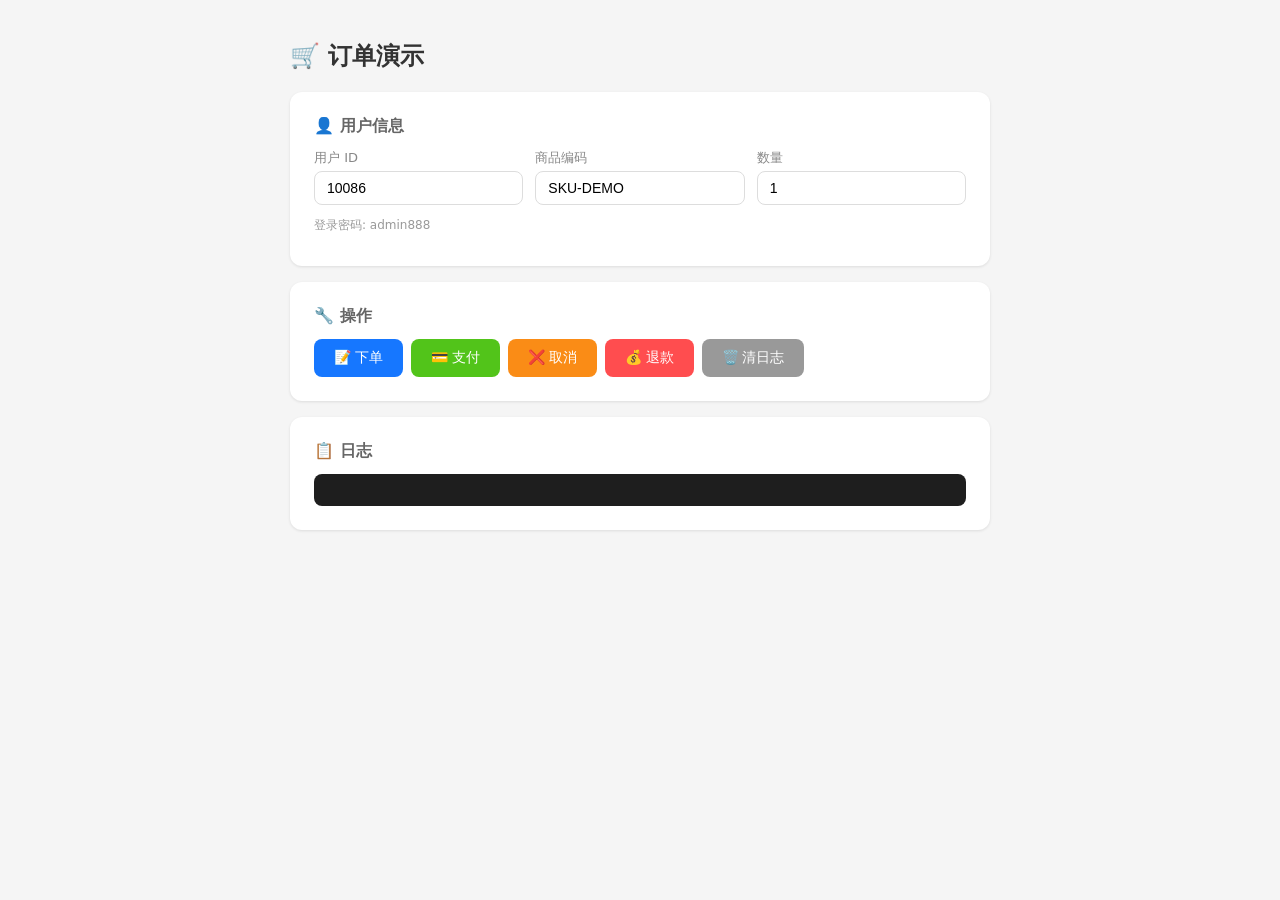
<file: cloud-business/src/main/resources/static/order-demo.html>
<!DOCTYPE html>
<html lang="zh-CN">
<head>
    <meta charset="UTF-8">
    <link rel="icon" type="image/svg+xml" href="/favicon.svg"/>
    <title>订单演示</title>
    <style>
        * { margin: 0; padding: 0; box-sizing: border-box; }
        body { font-family: system-ui; background: #f5f5f5; padding: 40px; }
        .container { max-width: 700px; margin: 0 auto; }
        h1 { font-size: 24px; margin-bottom: 20px; color: #333; }

        .card { background: #fff; border-radius: 12px; padding: 24px; margin-bottom: 16px; box-shadow: 0 1px 3px rgba(0,0,0,.1); }
        .card h2 { font-size: 16px; margin-bottom: 12px; color: #666; }

        .form-row { display: flex; gap: 12px; margin-bottom: 12px; flex-wrap: wrap; }
        .form-row label { font-size: 13px; color: #888; display: block; margin-bottom: 4px; }
        .form-row input, .form-row select {
            padding: 8px 12px; border: 1px solid #ddd; border-radius: 8px; font-size: 14px; width: 100%;
        }

        .btn-group { display: flex; gap: 8px; flex-wrap: wrap; }
        .btn {
            padding: 10px 20px; border: none; border-radius: 8px; font-size: 14px; cursor: pointer; color: #fff;
            transition: opacity .2s;
        }
        .btn:hover { opacity: .85; }
        .btn:disabled { opacity: .4; cursor: not-allowed; }
        .btn-submit { background: #1677ff; }
        .btn-pay    { background: #52c41a; }
        .btn-cancel { background: #fa8c16; }
        .btn-refund { background: #ff4d4f; }
        .btn-reset  { background: #999; }

        .log { background: #1e1e1e; color: #c9d1d9; border-radius: 8px; padding: 16px; font-size: 13px; font-family: monospace; max-height: 300px; overflow-y: auto; margin-top: 8px; }
        .log .success { color: #3fb950; }
        .log .error   { color: #f85149; }
        .log .info    { color: #79c0ff; }
        .log-line { padding: 2px 0; }
    </style>
</head>
<body>
<div class="container">
    <h1>🛒 订单演示</h1>

    <div class="card">
        <h2>👤 用户信息</h2>
        <div class="form-row">
            <div style="flex:1">
                <label>用户 ID</label>
                <input type="number" id="userId" value="10086" min="1">
            </div>
            <div style="flex:1">
                <label>商品编码</label>
                <input type="text" id="productCode" value="SKU-DEMO">
            </div>
            <div style="flex:1">
                <label>数量</label>
                <input type="number" id="quantity" value="1" min="1">
            </div>
        </div>
        <div style="font-size:12px;color:#999;margin-bottom:8px">登录密码: admin888</div>
    </div>

    <div class="card">
        <h2>🔧 操作</h2>
        <div class="btn-group">
            <button class="btn btn-submit" onclick="submitOrder()">📝 下单</button>
            <button class="btn btn-pay" onclick="payOrder()">💳 支付</button>
            <button class="btn btn-cancel" onclick="cancelOrder()">❌ 取消</button>
            <button class="btn btn-refund" onclick="refundOrder()">💰 退款</button>
            <button class="btn btn-reset" onclick="clearLog()">🗑️ 清日志</button>
        </div>
    </div>

    <div class="card">
        <h2>📋 日志</h2>
        <div class="log" id="log"></div>
    </div>
</div>

<script>
    // API 基础路径（网关地址，按实际修改端口）
    const GATEWAY = 'http://localhost:9000';
    const API = GATEWAY + '/cloud-business/api';
    const AUTH_API = GATEWAY + '/cloud-auth/api';

    let currentOrderNo = '';
    let currentToken = '';

    // 获取用户输入的订单号
    function getOrderNo() {
        return document.getElementById('orderNo')?.value || currentOrderNo;
    }

    // 日志
    function log(msg, type = 'info') {
        const el = document.getElementById('log');
        const line = document.createElement('div');
        line.className = 'log-line ' + type;
        line.textContent = `[${new Date().toLocaleTimeString()}] ${msg}`;
        el.appendChild(line);
        el.scrollTop = el.scrollHeight;
    }
    function clearLog() { document.getElementById('log').innerHTML = ''; }

    // 先登录获取 token
    async function login() {
        const userId = document.getElementById('userId').value;
        try {
            const res = await fetch(AUTH_API + '/auth/login', {
                method: 'POST',
                headers: { 'Content-Type': 'application/json' },
                body: JSON.stringify({ userId: parseInt(userId), password: 'admin888' })
            });
            const data = await res.json();
            if (data.code === 1000 || data.code === 200) {
                currentToken = data.data.token;
                log('登录成功', 'success');
                return true;
            } else {
                log('登录失败: ' + data.message, 'error');
                return false;
            }
        } catch (e) {
            log('登录请求异常: ' + e.message, 'error');
            return false;
        }
    }

    function authHeaders() {
        return { 'Content-Type': 'application/json', 'Authorization': 'Bearer ' + currentToken };
    }

    async function submitOrder() {
        if (!await login()) return;
        const userId = parseInt(document.getElementById('userId').value);
        const productCode = document.getElementById('productCode').value;
        const quantity = parseInt(document.getElementById('quantity').value);
        try {
            const res = await fetch(API + '/orders/submit', {
                method: 'POST',
                headers: authHeaders(),
                body: JSON.stringify({ buyerUserId: userId, productCode, quantity })
            });
            const data = await res.json();
            if (data.code === 200 || data.code === 1000) {
                currentOrderNo = data.data.orderNo;
                log(`下单成功！订单号: ${currentOrderNo}`, 'success');
            } else {
                log('下单失败: ' + data.message, 'error');
            }
            return data;
        } catch (e) {
            log('下单异常: ' + e.message, 'error');
        }
    }

    async function payOrder() {
        if (!currentOrderNo) { log('⚠️ 请先下单', 'error'); return; }
        try {
            const res = await fetch(API + '/orders/pay/' + currentOrderNo, {
                method: 'POST',
                headers: authHeaders()
            });
            const data = await res.json();
            if (data.code === 200 || data.code === 1000) {
                log('支付成功！', 'success');
            } else {
                log('支付失败: ' + data.message, 'error');
            }
        } catch (e) {
            log('支付异常: ' + e.message, 'error');
        }
    }

    async function cancelOrder() {
        if (!currentOrderNo) { log('⚠️ 请先下单', 'error'); return; }
        try {
            const res = await fetch(API + '/orders/cancel/' + currentOrderNo, {
                method: 'POST',
                headers: authHeaders()
            });
            const data = await res.json();
            if (data.code === 200 || data.code === 1000) {
                log('取消成功！', 'success');
            } else {
                log('取消失败: ' + data.message, 'error');
            }
        } catch (e) {
            log('取消异常: ' + e.message, 'error');
        }
    }

    async function refundOrder() {
        if (!currentOrderNo) { log('⚠️ 请先下单', 'error'); return; }
        try {
            const res = await fetch(API + '/orders/refund/' + currentOrderNo, {
                method: 'POST',
                headers: authHeaders()
            });
            const data = await res.json();
            if (data.code === 200 || data.code === 1000) {
                log('退款成功！', 'success');
            } else {
                log('退款失败: ' + data.message, 'error');
            }
        } catch (e) {
            log('退款异常: ' + e.message, 'error');
        }
    }
</script>
</body>
</html>
</file>
